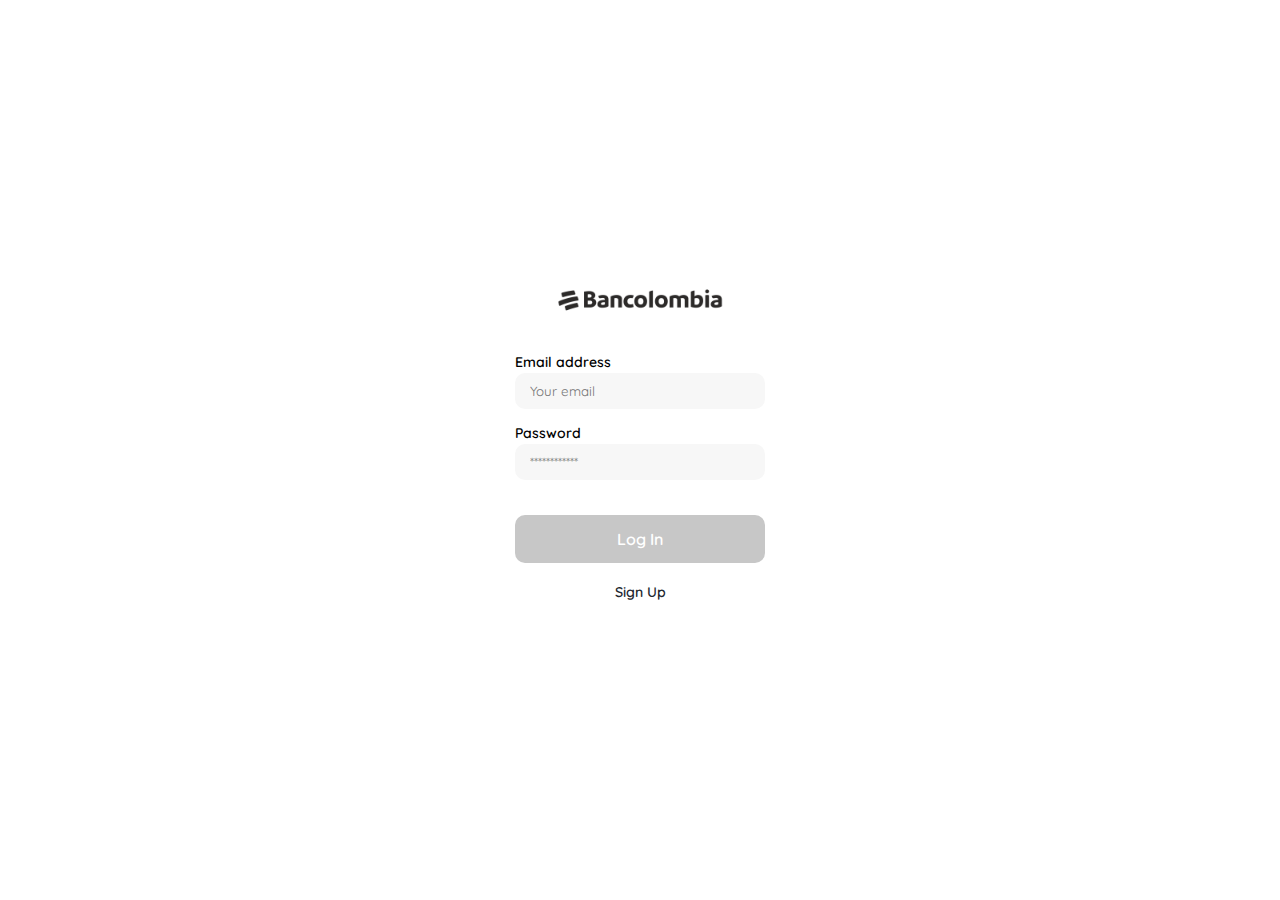
<file: index.html>
<!DOCTYPE html>
<html lang="en">
    <head>
        <meta charset="UTF-8">
        <meta http-equiv="X-UA-Compatible" content="IE=edge">
        <meta name="viewport" content="width=device-width, initial-scale=1.0">
        <link rel="stylesheet" href="./styles/styles.css">
        <link rel="preconnect" href="https://fonts.googleapis.com">
        <link rel="preconnect" href="https://fonts.gstatic.com" crossorigin>
        <link href="https://fonts.googleapis.com/css2?family=Quicksand:wght@300;400;500;700&family=Sora:wght@300;400;500;700&display=swap" rel="stylesheet">
        <link rel="preconnect" href="https://fonts.googleapis.com">
        <link rel="preconnect" href="https://fonts.gstatic.com" crossorigin>
        <link href="https://fonts.googleapis.com/css2?family=Quicksand:wght@300;400;500;700&family=Roboto:wght@300;400;500;700&family=Sora:wght@300;400;500;700&display=swap" rel="stylesheet">
        <title>Log In</title>
    </head>
    <body>
        <main>
            <section class="ctr--fm" >
                <img class="fm--img" src="./assets/images/logo-bancolombia+(1).png" alt="image Login" >
                <form class="fm--if" id="form" action="#">
                    <label class="if--lb tr--lb err--lb" for="email">Email address</label>
                    <input class="if--ip tr--ip err--ip" type="email" id="email-address" name="email" placeholder="Your email" required >

                    <label class="if--lb tr--lb err--lb" for="password">Password</label>
                    <input class="if--ip tr--ip err--ip" type="password" id="password" name="password" placeholder="************" required >

                    <button class="if--btn if--btn--err" id="btnLogin" disabled >Log In</button>
                </form>
                <div class="fm--ar" >
                    <a class="ar" onclick="signIn()" >Sign Up</a>
                </div>
            </section>
        </main>
    </body>
    <script src="./controllers/main.js"></script>
</html>
</file>
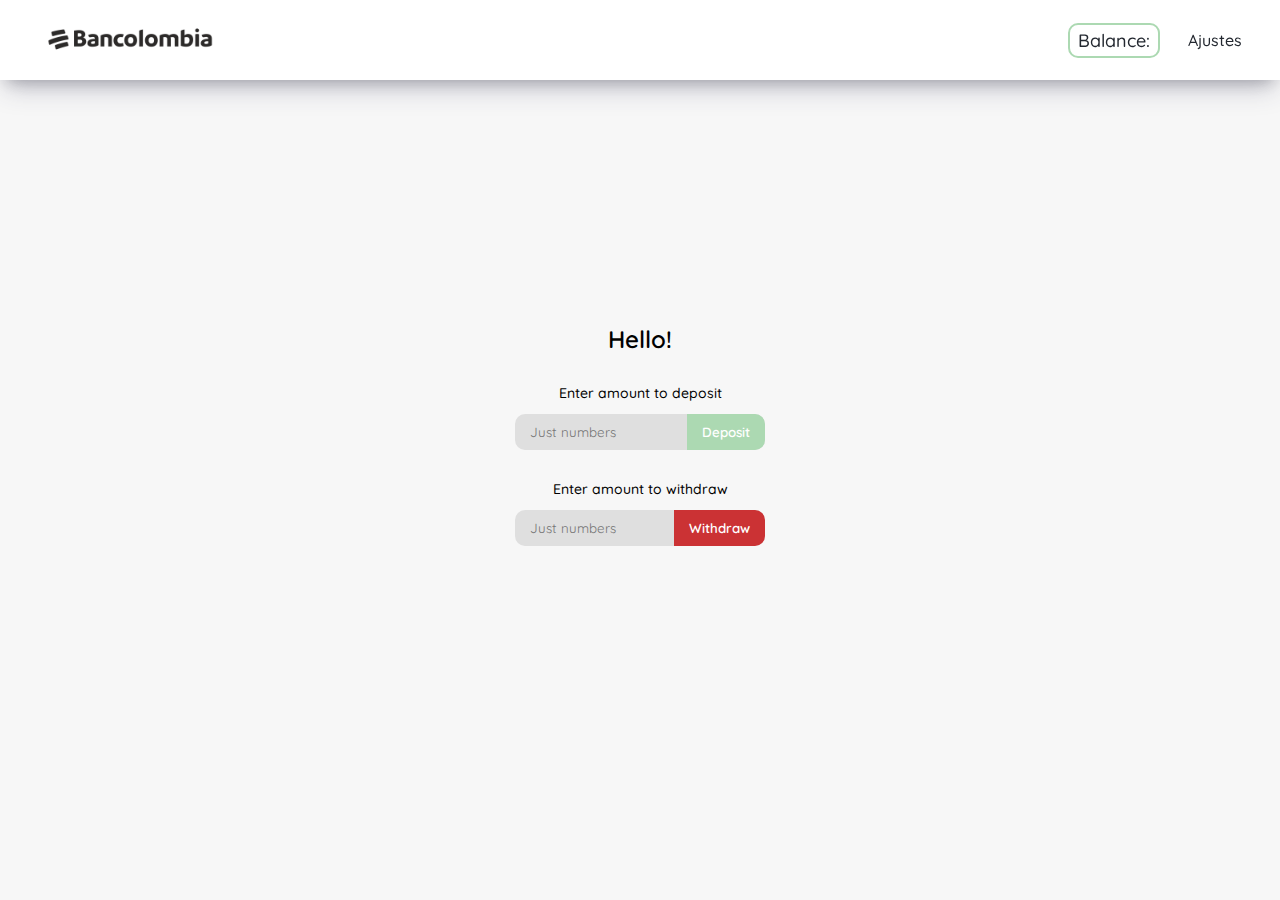
<file: app/home.html>
<!DOCTYPE html>
<html lang="en">
    <head>
        <meta charset="UTF-8">
        <meta name="viewport" content="width=device-width, initial-scale=1.0">
        <link rel="stylesheet" href="../styles/home.css">
        <link rel="preconnect" href="https://fonts.googleapis.com">
        <link rel="preconnect" href="https://fonts.gstatic.com" crossorigin>
        <link href="https://fonts.googleapis.com/css2?family=Quicksand:wght@300;400;500;700&family=Sora:wght@300;400;500;700&display=swap" rel="stylesheet">
        <link rel="preconnect" href="https://fonts.googleapis.com">
        <link rel="preconnect" href="https://fonts.gstatic.com" crossorigin>
        <link href="https://fonts.googleapis.com/css2?family=Quicksand:wght@300;400;500;700&family=Roboto:wght@300;400;500;700&family=Sora:wght@300;400;500;700&display=swap" rel="stylesheet">
        <title>Home Bancolombia</title>
    </head>
    <body onload="user()" >
        <header>
            <ul class="he__li" >
                <li class="li__img" >
                    <img class="img" src="../assets/images/logo-bancolombia+(1).png" alt="image bank logo">
                </li>
                <div class="li__if">
                    <li class="if if--pr">
                        <p class="pr--s" >Balance: <span class="pr"></span></p>
                    </li>
                    <li class="if if--na">
                        <button class="na ctr--fn" >Ajustes</button>
                    </li>
                    <div class="ctr--acc acc--ctr--des" >
                        <p class="acc--p" >Email: <span class="sp em" >nicolas@gmail.com</span></p>
                        <p class="acc--p" >First name: <span class="sp fn" ></span></p>
                        <p class="acc--p" >Last name: <span class="sp ln" ></span></p>
                        <button class="acc--bu" onclick="signOut()" >Log out</button>
                    </div>
                </div>
            </ul>
        </header>
        <main>
            <section class="ctr--if">
                <p class="if__na">Hello! <span class="wfn"></span></p>

                <label class="btn__lb" for="deposit">Enter amount to deposit</label>
                <div class="if__btn">
                    <input class="btn__in" type="number" name="deposit" id="deposit" placeholder="Just numbers" >
                    <button class="btn de" onclick="toDepositBalance()" >Deposit</button>
                </div>
                <label class="btn__lb" for="withdraw">Enter amount to withdraw</label>
                <div class="if__btn">
                    <input class="btn__in" type="number" name="withdraw" id="withdraw" placeholder="Just numbers" >
                    <button class="btn wi" onclick="withdrawBalance()" >Withdraw</button>
                </div>
                <section class="ctr--me" id="me">
                </section>
            </section>
        </main>
    </body>
    <script src="../controllers/home.js"></script>
</html>
</file>
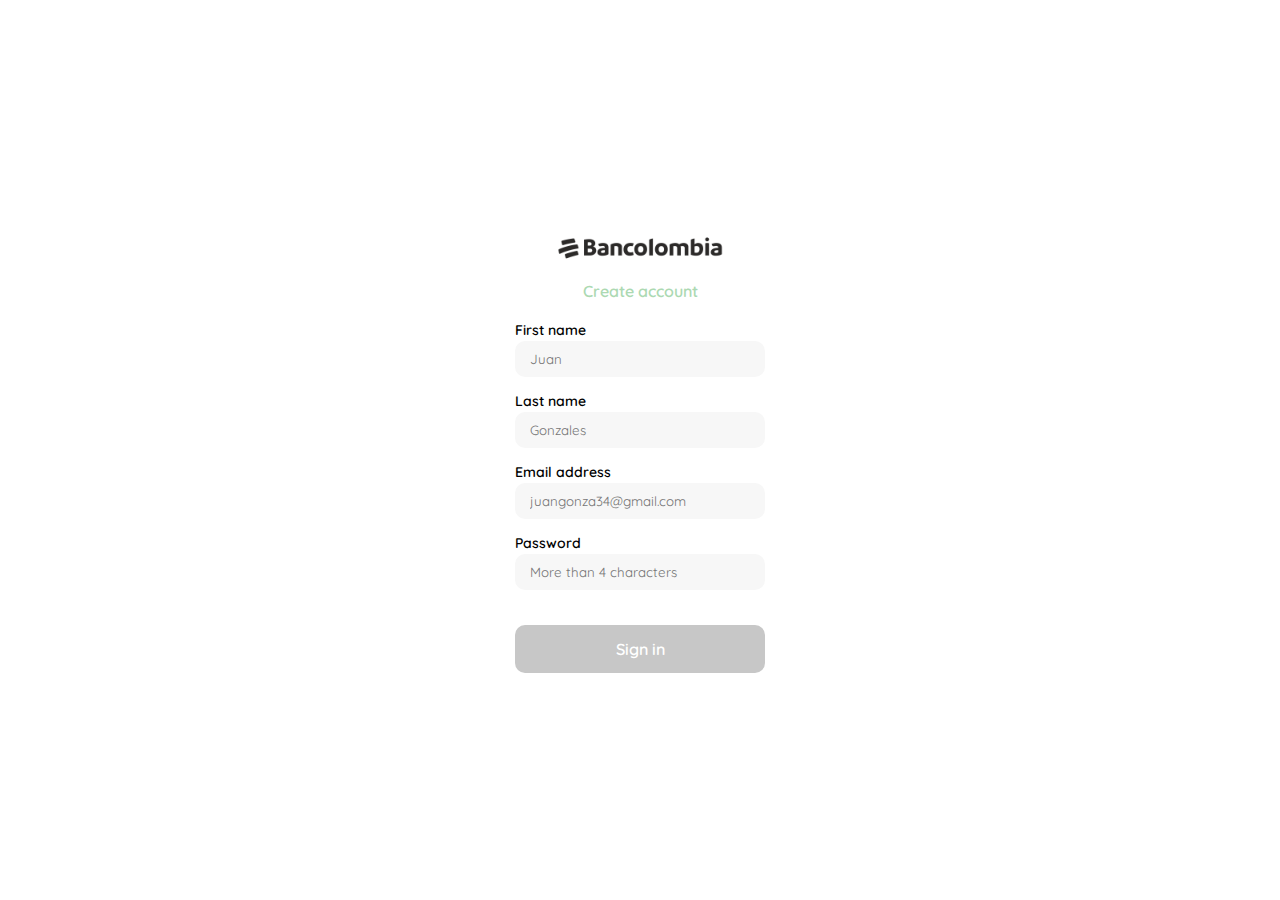
<file: app/register.html>
<!DOCTYPE html>
<html lang="en">
    <head>
        <meta charset="UTF-8">
        <meta name="viewport" content="width=device-width, initial-scale=1.0">
        <title>Sign In</title>
        <link rel="stylesheet" href="../styles/styles.css">
        <link rel="preconnect" href="https://fonts.googleapis.com">
        <link rel="preconnect" href="https://fonts.gstatic.com" crossorigin>
        <link href="https://fonts.googleapis.com/css2?family=Quicksand:wght@300;400;500;700&family=Sora:wght@300;400;500;700&display=swap" rel="stylesheet">
        <link rel="preconnect" href="https://fonts.googleapis.com">
        <link rel="preconnect" href="https://fonts.gstatic.com" crossorigin>
        <link href="https://fonts.googleapis.com/css2?family=Quicksand:wght@300;400;500;700&family=Roboto:wght@300;400;500;700&family=Sora:wght@300;400;500;700&display=swap" rel="stylesheet">
    </head>
    <body>
        <main>
            <section class="ctr--fm" >
                <img class="fm--img" src="../assets/images/logo-bancolombia+(1).png" alt="image Login" >
                <div class="fm--ti">
                    <p class="ti" >Create account</p>
                </div>
                <form class="fm--if" id="form" action="#">
                    <label class="if--lb tr--lb err--lb" for="first-name">First name</label>
                    <input class="if--ip tr--ip err--ip" type="text" id="first-name" name="first-name" placeholder="Juan" required >

                    <label class="if--lb tr--lb err--lb" for="last-name">Last name</label>
                    <input class="if--ip tr--ip err--ip" type="text" id="last-name" name="last-name" placeholder="Gonzales" required >

                    <label class="if--lb tr--lb err--lb" for="email">Email address</label>
                    <input class="if--ip tr--ip err--ip" type="email" id="email-address" name="email" placeholder="juangonza34@gmail.com" required >

                    <label class="if--lb tr--lb err--lb" for="password">Password</label>
                    <input class="if--ip tr--ip err--ip" type="password" id="password" name="password" placeholder="More than 4 characters" required >

                    <button class="if--btn if--btn--err" id="btnSignIn" disabled >Sign in</button>
                </form>
            </section>
        </main>
    </body>
    <script src="../controllers/register.js"></script>
</html>
</file>
<file: styles/styles.css>
* {
    margin: 0;
    padding: 0;
    box-sizing: border-box;
}
:root {
    --color-black: #000000;
    --color-dark: #232830;
    --color-gray: #C7C7C7;
    --color-white: #F7F7F7;
    --color-green: #ACD9B2;
    --color-err: #cb3234;
    --font-text: 'Quicksand', sans-serif;
    --font-number: 'Roboto', sans-serif;
    --font-small: 1.4rem;
    --font-small-2: 1.2rem;
    --font-middle: 1.6rem;
    --font-big: 1.8rem;
    --font-big-2: 2.4rem;
    --font-big-3: 2.8rem;
}

html {
    font-size: 62.5%;
    font-family: var(--font-text);
}

main {
    display: flex;
    justify-content: center;
    align-items: center;
    width: 100%;
    height: 100vh;
    padding: 0 2rem;
}

main .ctr--fm {
    width: 25rem;
}
    .fm--img {
        width: 100%;
        height: 10rem;
        margin: -3rem 0 0;
        object-fit: contain;
    }
    .fm--ti {
        margin: -2rem 0 2rem;
        text-align: center;
    }
        .ti {
            color: var(--color-green);
            font-size: var(--font-middle);
            font-weight: 600;
        }

    .fm--if {
        display: flex;
        flex-direction: column;
    }

        .if--lb {
            margin: 0 0 0.2rem 0;
            font-size: var(--font-small);
            font-weight: 600;
        }
        .err--lb {
            color: var(--color-err);
        }
        .tr--lb {
            color: var(--color-black);
        }

        .if--ip {
            margin: 0 0 1.5rem 0;
            padding: 1rem 1.5rem;
            border-radius: 1rem;
            background-color: var(--color-white);
            font-family: var(--font-text);
        }
        .err--ip {
            border: 0.1rem solid var(--color-err);
        }
        .tr--ip {
            border: none;
        }

        .me--err {
            margin: 0 auto;
            color: var(--color-err);
        }

        .if--btn {
            margin: 2rem 0 0;
            padding: 1.4rem 1rem;
            border: none;
            border-radius: 1rem;
            font-family: var(--font-text);
            font-size: var(--font-middle);
            font-weight: 600;
            color: white;
        }
        .if--btn--err {
            background-color: var(--color-gray);
        }

        .if--btn--tr {
            background-color: var(--color-green);
            cursor: pointer;
        }

        .if--btn--tr:hover {
            transform: scale(1.1) translateX(0);
        }

main .ctr--fm .fm--ar {
    padding: 2rem 0;
    text-align: center;
}
    .ar {
        text-decoration: none;
        font-size: var(--font-small);
        font-weight: 600;
        color: var(--color-dark);
        background-color: var();
        cursor: pointer;
    }
    .ar:hover {
        color: var(--color-green);
    }
</file>
<file: styles/home.css>
* {
    margin: 0;
    padding: 0;
    box-sizing: border-box;
}

:root {
    --color-black: #000000;
    --color-dark: #232830;
    --color-gray: #dfdfdf;
    --color-white: #F7F7F7;
    --color-green: #ACD9B2;
    --color-err: #cb3234;
    --font-text: 'Quicksand', sans-serif;
    --font-number: 'Roboto', sans-serif;
    --font-small: 1.4rem;
    --font-small-2: 1.2rem;
    --font-middle: 1.6rem;
    --font-big: 1.8rem;
    --font-big-2: 2.4rem;
}

html {
    font-size: 62.5%;
}

body {
    font-family: var(--font-text);
}

header  {
    position: fixed;
    display: flex;
    justify-content: center;
    align-items: center;
    width: 100%;
    padding: 0 3rem;
    height: 8rem;
    box-shadow: rgba(50, 50, 93, 0.25) 0px 13px 27px -5px, rgba(0, 0, 0, 0.3) 0px 8px 16px -8px;
    background-color: white;
    z-index: 10;
} 
    .he__li {
        display: flex;
        justify-content: space-between;
        align-items: center;
        width: 100%;
    }
        li {
            list-style: none;
        }
            .img {
                width: 20rem;
            }
        .li__if {
            display: flex;
            align-items: center;
            justify-content: end;
            width: 100%;
        }
            .if--pr {
                display: flex;
                align-items: center;
                margin: 0 2rem 0 0;    
            }
                .pr--s {
                    padding: 0.4rem 0.8rem;
                    border: 0.2rem solid var(--color-green);
                    border-radius: 1rem;
                    font-family: var(--font-text);
                    font-size: var(--font-big);
                    font-weight: 500;
                    color: var(--color-dark);
                }
                    .pr {
                        font-family: var(--font-number);
                        font-size: var(--font-big);
                        color: var(--color-green);
                    }
                .na {
                    padding: 0.4rem 0.8rem;
                    background-color: transparent;
                    border: none;
                    font-family: var(--font-text);
                    font-size: var(--font-middle);
                    font-weight: 500;
                    color: var(--color-dark);
                    cursor: pointer;
                }
                .na:hover {
                    margin: 0 0 0 -0.4rem;
                    transform: scale(1.1) translateX(0);
                    border: 0.2rem solid var(--color-dark);
                    border-radius: 1rem;
                }
            .ctr--acc {
                position: absolute;
                top: calc(0% + 8rem);
                right: calc(0%);
                bottom: calc(0%);
                display: flex;
                flex-direction: column;
                justify-content: center;
                width: 30rem;
                height: 90vh;
                padding: 3rem;
                background-color: white;
                transition: all ease-in-out 0.3s;
            }
                .acc--p {
                    display: flex;
                    flex-direction: column;
                    padding: 1rem 0;
                    font-size: var(--font-small);
                    font-weight: 500;
                    color: var(--color-green);
                }
                    .sp {
                        font-weight: 500;
                        color: var(--color-dark);
                    }
                .acc--bu {
                    margin: 2rem 0 0;
                    padding: 1.4rem 1rem;
                    border: none;
                    border-radius: 1rem;
                    background-color: var(--color-green);   
                    font-family: var(--font-text);
                    font-size: var(--font-middle);
                    font-weight: 600;
                    color: white;
                    cursor: pointer;
                }
                .acc--bu:hover {
                    transform: scale(1.1) translateX(0);
                }
            .acc--ctr--des {
                transform: translateX(100%);
            }
            .act--ctr--acc {
                transform: translateX(0);
            }

main {
    display: flex;
    justify-content: center;
    align-items: center;
    width: 100%;
    height: 100vh;
    padding: 0 2rem;
    background-color: var(--color-white);
}
    .ctr--if {
        width: 100%;
        max-width: 25rem;
        text-align: center;
    }
        .if__na {
            padding: 0 0 3rem;
            font-size: var(--font-big-2);
            font-weight: 600;
        }
        .btn__lb {
            font-size: var(--font-small);
            font-weight: 500;
        }
        .if__btn {
            position: relative;
            display: flex;
            flex-direction: column;
            justify-content: center;
            align-items: center;
            margin: 1.2rem 0 3rem;
        }
            .btn__in {
                width: 100%;
                padding: 1rem 1.5rem;
                border-radius: 1rem;
                border: none;
                background-color: var(--color-gray);
                font-family: var(--font-text);
                outline: none;
            }
            .btn {
                position: absolute;
                top: 0;
                right: 0;
                bottom: 0;
                padding: 0.8rem 1.5rem;
                border-radius: 0 1rem 1rem 0;
                border: none;
                font-family: var(--font-text);
                font-weight: 600;
                color: white;
                cursor: pointer;
            }
                .de {
                    background-color: var(--color-green);
                }
                .wi {
                    background-color: var(--color-err);
                }
        .me--da {
            font-size: var(--font-small);
            font-weight: 500;
            color: var(--color-dark);          
        }
        .me--de {
            font-size: var(--font-small);
            font-weight: 500;
            color: var(--color-green);
        }
        .me--wi {
            font-size: var(--font-small);
            font-weight: 500;
            color: var(--color-err);
        }


@media screen and (max-width: 680px) {
    .li__img {
        display: none;
    }
    .li__if {
        justify-content: space-between;
    }

    .ctr--acc {
        width: 100%;
    }
}
</file>
